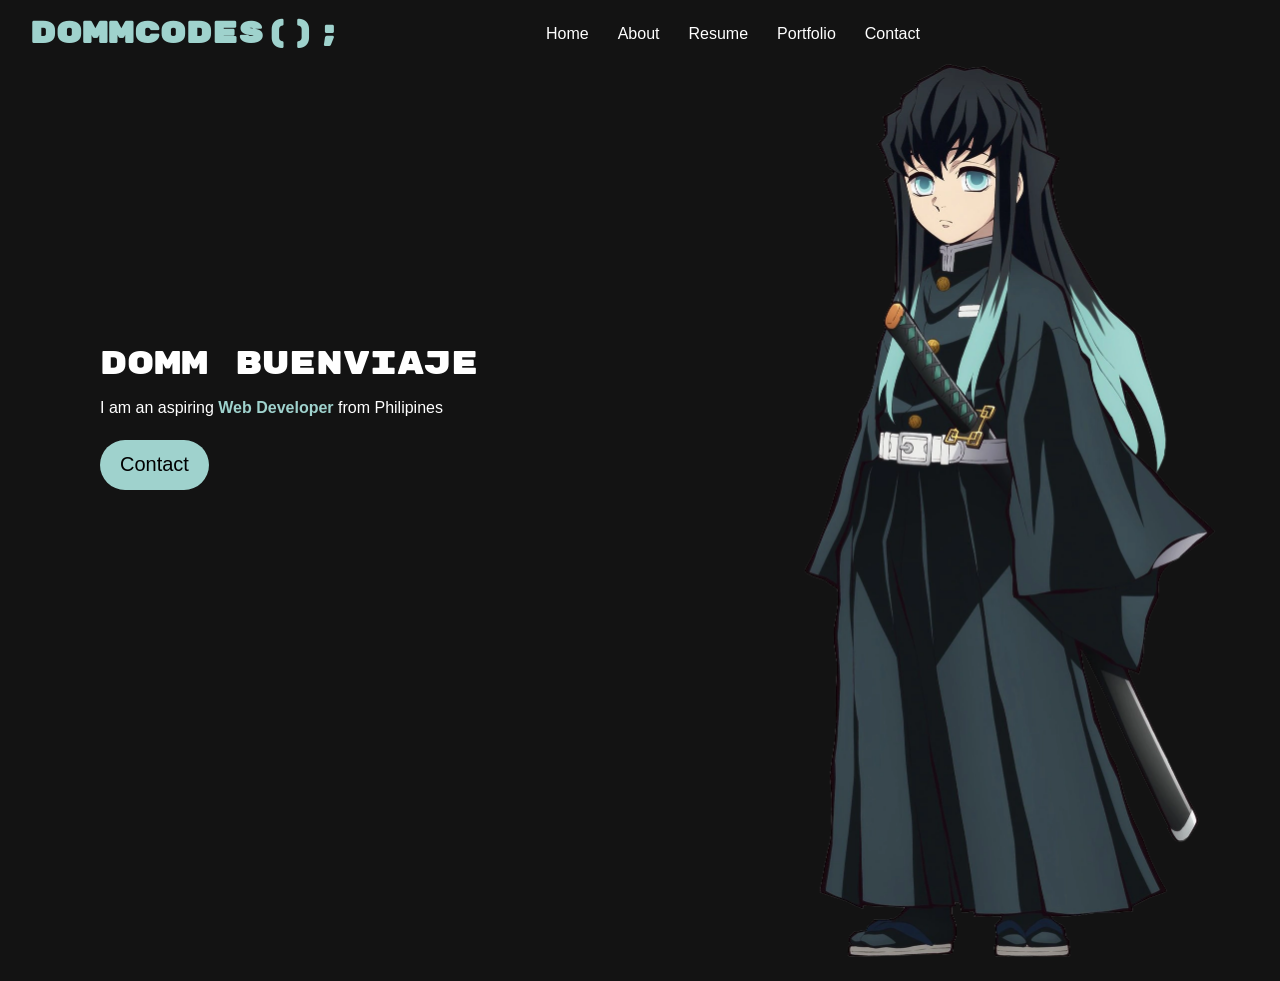
<file: index.html>
<!DOCTYPE html>
<html lang="en">
    <head>
        <title>Portfolio</title>
        <link rel="stylesheet" href="style.css"/>
        <link rel="preconnect" href="https://fonts.googleapis.com">
        <link rel="preconnect" href="https://fonts.gstatic.com" crossorigin>
        <link href="https://fonts.googleapis.com/css2?family=Rubik+Mono+One&display=swap" rel="stylesheet">
    <body>
        <nav>
            <div class="brand-container">
                <h1 id="brandname">DommCodes();</h1>
            </div> 
            <div class="links-container">
                    <a class="link" href="index.html" target="_self">Home</a>
                    <a class="link" href="about.html" target="_self">About</a>
                    <a class="link" href="home.html" target="_self">Resume</a>
                    <a class="link" href="home.html" target="_self">Portfolio</a>
                    <a class="link" href="contact.html" target="_self">Contact</a>
            </div>
        </nav>

        <section>
            <h2 id="applicant-name">Domm Buenviaje</h2>
            <p id="short-desc">I am an aspiring <strong>Web Developer</strong> from Philipines</p><br>
            <a href="contact.html" target="_blank"><button class="contact">Contact</button></a>
        </section>

        <img src="IMAGES/image.webp"/>
    </body>
</html>
</file>
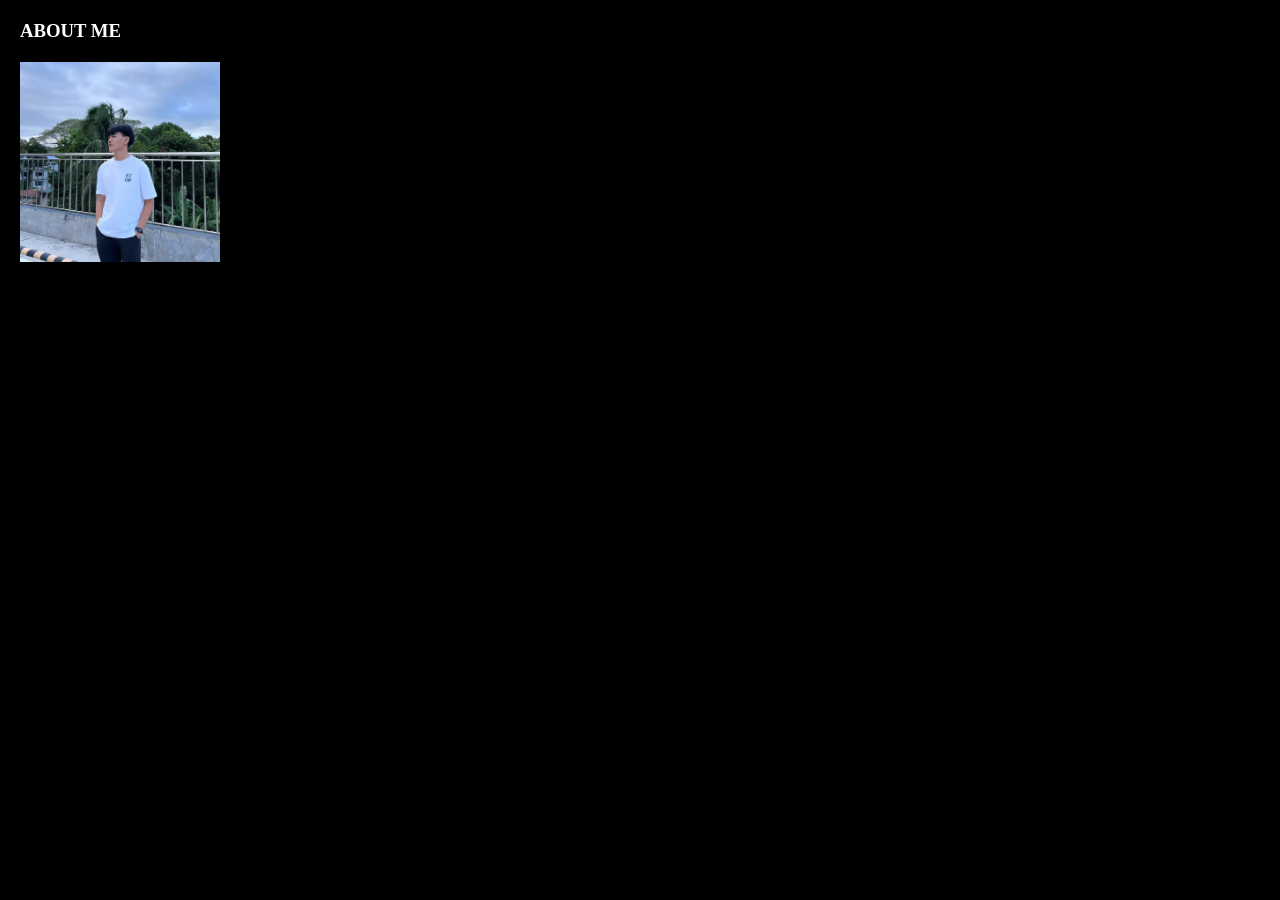
<file: about.html>
<!DOCTYPE html>
<html>
    <head>
        <link rel="stylesheet" href="about.css"/>
    </head>
    <body>
        <div class="main-container">
            <header>
                <h3 id="aboutme">ABOUT ME</h3>
            </header>
            
            <aside>
                <img class="portrait" src="IMAGES/me.jpg">
            </aside>

            <article>
                <div class="intro-container">
                    <h4 id="intro">CS Student | Aspiring Web Developer</h4><br/>
                </div>
                <p>Hello! I am Domm Simri R. Buenviaje an aspiring Web Developer and Software Engineer. I am an art enthusiast determined to produce astounding web designs. </p>
            </article>
        </div>
    </body>
</html>
</file>
<file: style.css>
body
{
    margin: 0;
    background-color: rgba(0, 0, 0, 0.925);
}
nav
{
    background-color: rgba(0, 0, 0, 0);
    color: white;
    padding: 15px 30px;
    position: sticky;
}

.brand-container
{
    margin: 0;
    font-family: "Rubik Mono One", monospace;
    font-weight: 400;
    font-style: normal;
    color: #9fd2cd;
    display: inline-block;
}
#brandname
{
    margin: 0;
    font-size: 30px;
}
.links-container
{
    display: inline-block;
    position: relative;
    top: 5px;
    right: 5px;
    left: 175px;
    top: -4px;
}
.link
{
    display: inline-block;
    text-align: right;
    color: white;
    text-decoration: none;
    padding-left: 25px;
    font-family: Verdana, Geneva, Tahoma, sans-serif;
    font-size: medium;
    transition: .5s text-decoration 1s;
}

.link:hover
{
    color: white;
    transform: rotate();
    text-decoration:underline;
    text-decoration: color(#1E90FF)
    ;
}

img
{
    width: 50%;
    float: right;
    position: relative;
    top: -10px;
}

section
{
    position: relative;
    top: 250px;
    left: 100px;
    display: inline-block;
}

#applicant-name
{
    font-family: "Rubik Mono One", monospace;
    font-weight: 400;
    font-style: normal;
    color: white;
    font-size: xx-large;
    display: inline-block;
    margin-bottom: 10px;
    
}

#short-desc
{
    color: white;
    font-family: Verdana, Geneva, Tahoma, sans-serif;
    margin: 5px 0;
   
    
}
#webdev
{
    color: #9fd2cd;
}
strong
{
    color: #9fd2cd;
}

.fbicon
{
    width: 10%;
}
.contact
{
    background-color: #9fd2cd;
    height: 50px;
    border: none;
    border-radius: 25px;
    width: auto;
    font-size: 20px;
    padding: 10px 20px;
    transition: .3s;
}

.contact:hover
{
    background-color: #9fd2cd07;
    color: white;
    border-style: solid;
    border-color: #9fd2cd;
    border-width: 3px;
}
article
{
    display: inline-block;
    color: white;
}
</file>
<file: about.css>
.portrait
{
    width: 200px;
    padding-top: 20px;
    display: inline-block;
}
#aboutme
{
    margin: 0;
}
header
{
    color: white;
}
body
{
    background-color: black;
    margin: 0;
}
.main-container
{
    padding: 20px 20px;
}
</file>
